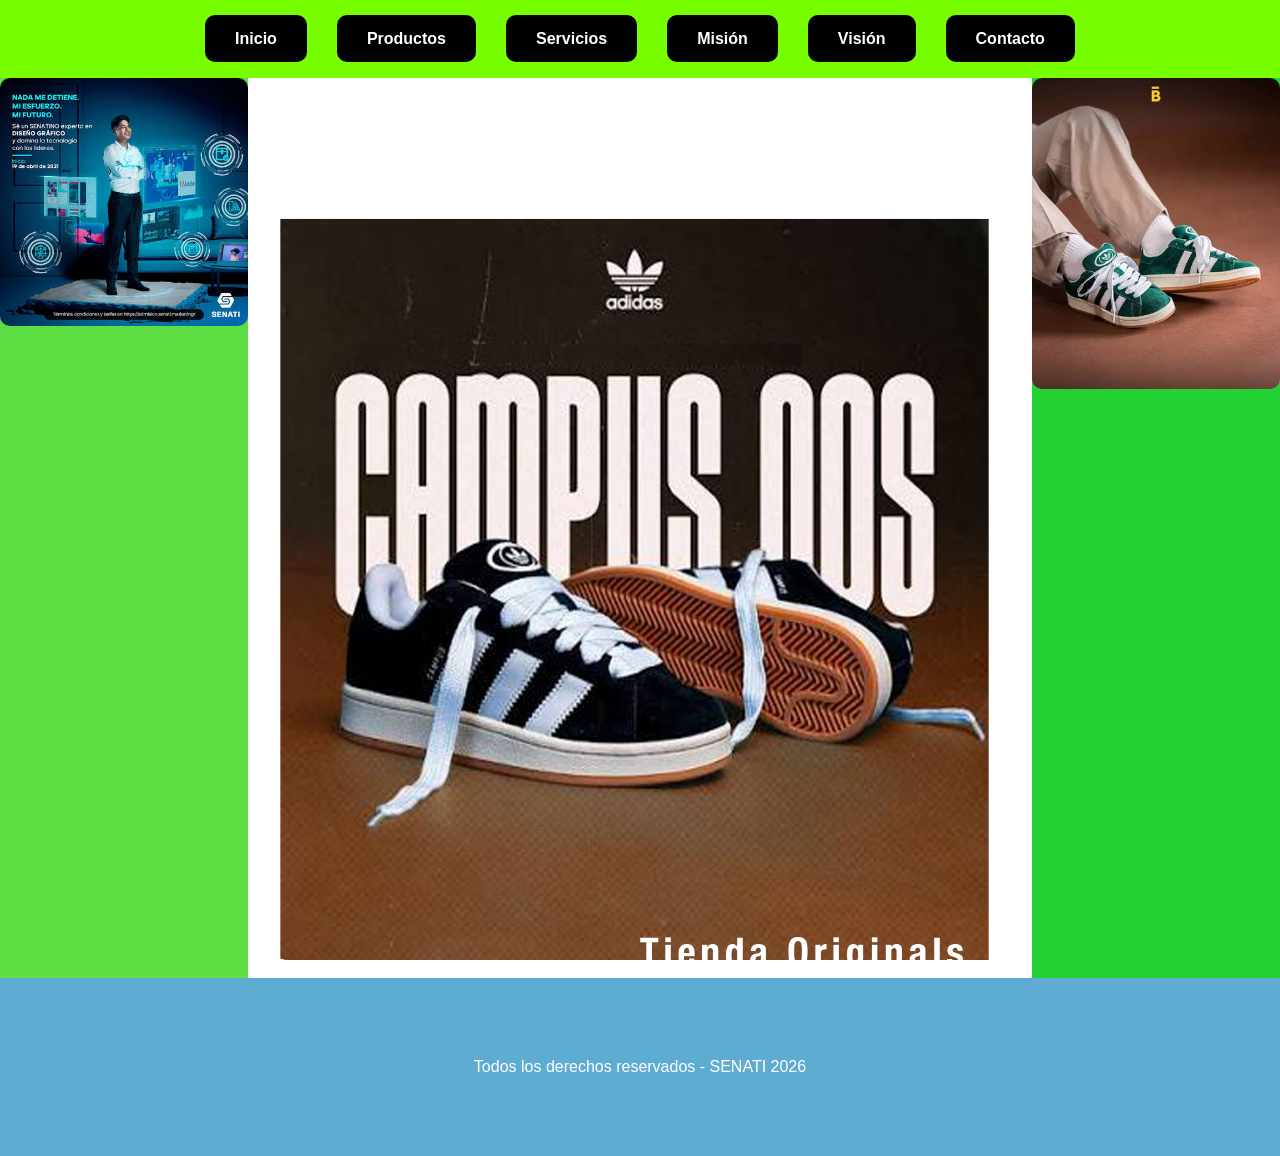
<file: index.html>
<!DOCTYPE html>
<html lang="es">
<head>
    <meta charset="UTF-8">
    <meta name="viewport" content="width=device-width, initial-scale=1.0">
    <title>Tiendas Originals</title>
    <link rel="stylesheet" href="ESTILOS/estilo.css">
</head>
<body>
  <header>
    <nav>
        <ul id="menu">
            <li><a href="portada.html" target="frame_contenido">Inicio</a></li>
            <li><a href="productos.html" target="frame_contenido">Productos</a></li>
            <li><a href="servicios.html" target="frame_contenido">Servicios</a></li>
            <li><a href="mision.html" target="frame_contenido">Misión</a></li>
            <li><a href="vision.html" target="frame_contenido">Visión</a></li>
            <li><a href="contacto.html" target="frame_contenido">Contacto</a></li>
        </ul>
    </nav>
  </header>
  <div id="contenedor"> 
    <div id="publicidad1">
        <img src="publicidad/senati.jpeg" alt="">
    </div>
    <div id="contenido">
        <iframe name="frame_contenido" src="portada.html" frameborder="2"></iframe>
    </div>
    <div id="publicidad2">
        <img src="publicidad/publicidad2.jpeg" alt="">
    </div>

</div>
<footer>
    <p>Todos los derechos reservados - SENATI 2026</p>
</footer>
</body>
</html>
</file>
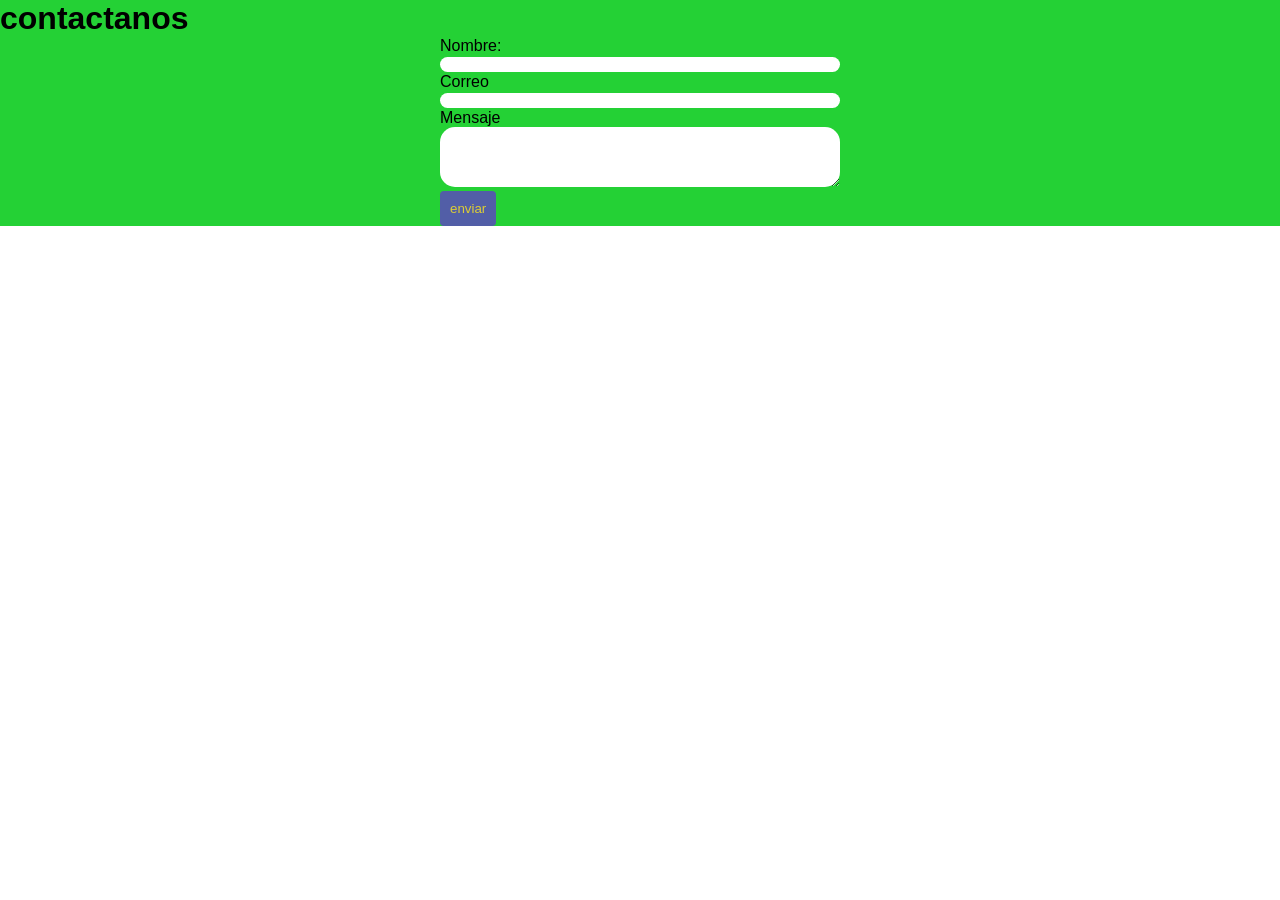
<file: contacto.html>
<!DOCTYPE html>
<html lang="es">
<head>
    <meta charset="UTF-8">
    <meta name="viewport" content="width=device-width, initial-scale=1.0">
    <title>contacto</title>
    <link rel="stylesheet" href="ESTILOS/estilo.css">
</head>
<body>
  <div class="contacto">
    <h1>contactanos</h1>
    <form action="">
        <label for=""> Nombre:</label>
        <input type="text"  name="nombre" required>
        <label for="">Correo</label>
        <input type="text" name="correo" required>
        <label for="">Mensaje</label>
        <textarea name="mensaje" rows="4" required></textarea>
        <button>enviar</button>
    </form>
  <div

    <p></p>
</body>
</html>
</file>
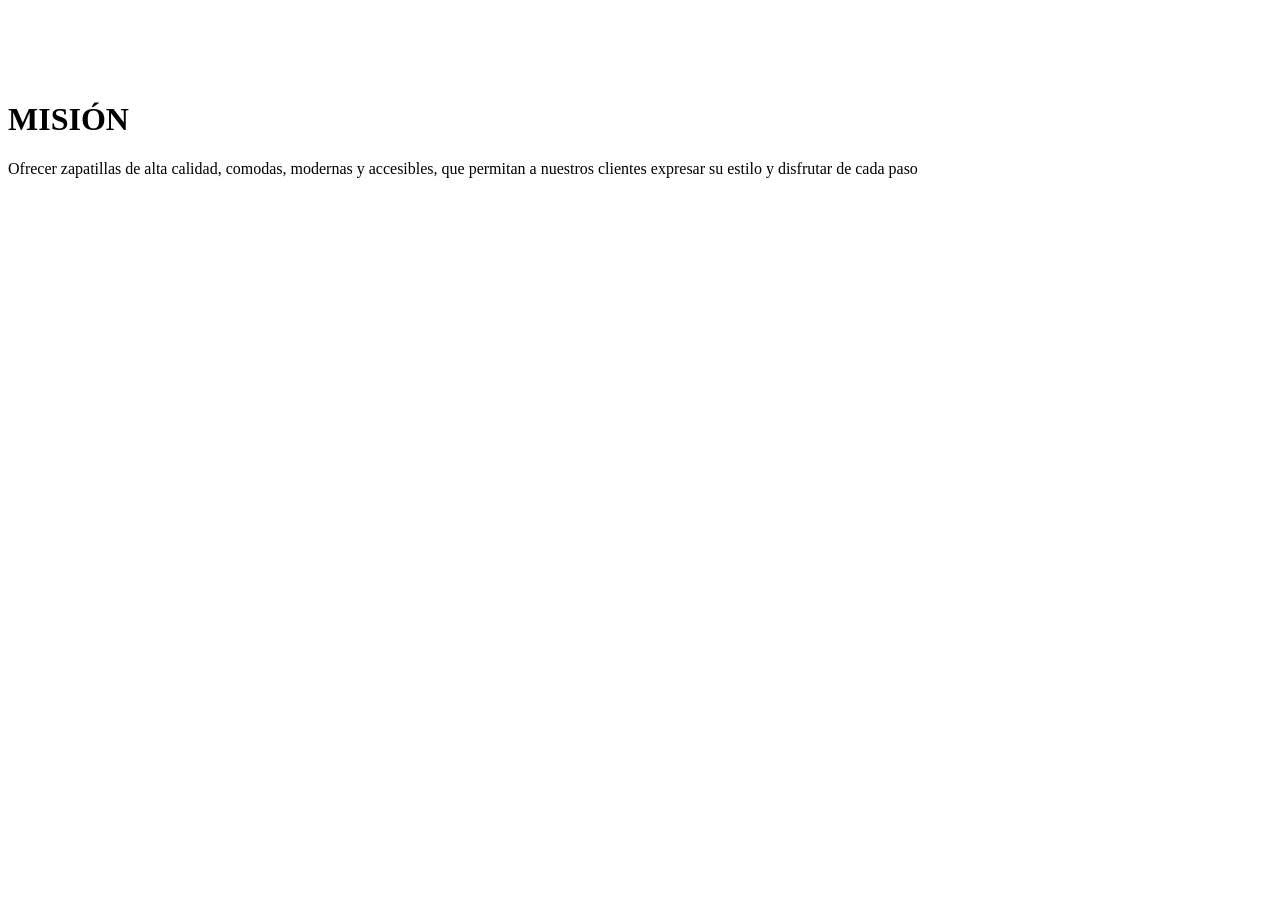
<file: mision.html>
<!DOCTYPE html>
<html lang="es">
<head>
    <meta charset="UTF-8">
    <meta name="viewport" content="width=device-width, initial-scale=1.0">
    <title>mision</title>
</head>
<body>
    <br>
    <br>
    <br>
    <br>
    <div class="mis_vis">
        <h1>MISIÓN</h1>
        <p>Ofrecer zapatillas de alta calidad, comodas, modernas y accesibles, que permitan a nuestros clientes expresar su estilo y disfrutar de cada paso</p>
    </div>
</body>
</html>
</file>
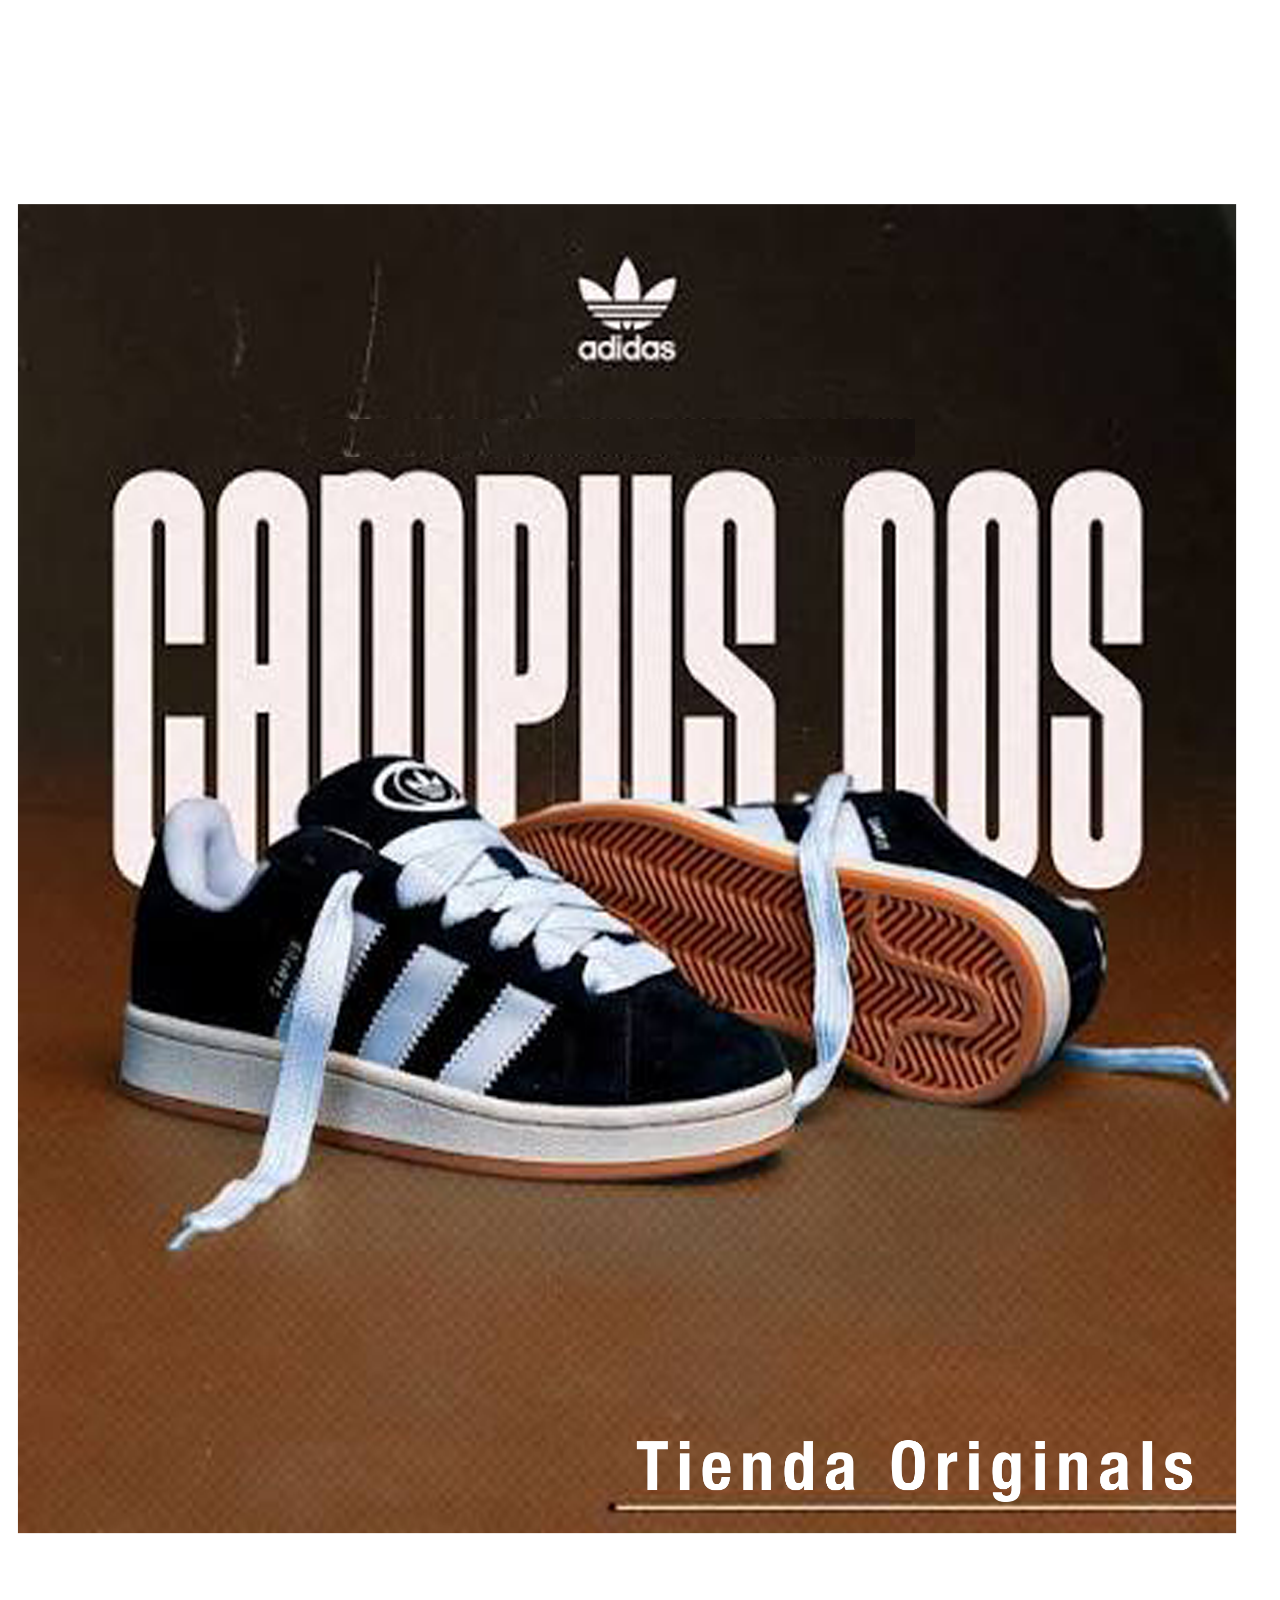
<file: portada.html>
<!DOCTYPE html>
<html lang="es">
<head>
    <meta charset="UTF-8">
    <meta name="viewport" content="width=device-width, initial-scale=1.0">
    <title>Portada</title>
    <link rel="stylesheet" href="ESTILOS/estilo.css">
</head>
<body>
    <div class="portada">
        <img src="portada/tienda origimal_.png" alt="Portada">
    </div>
</body>
</html>
</file>
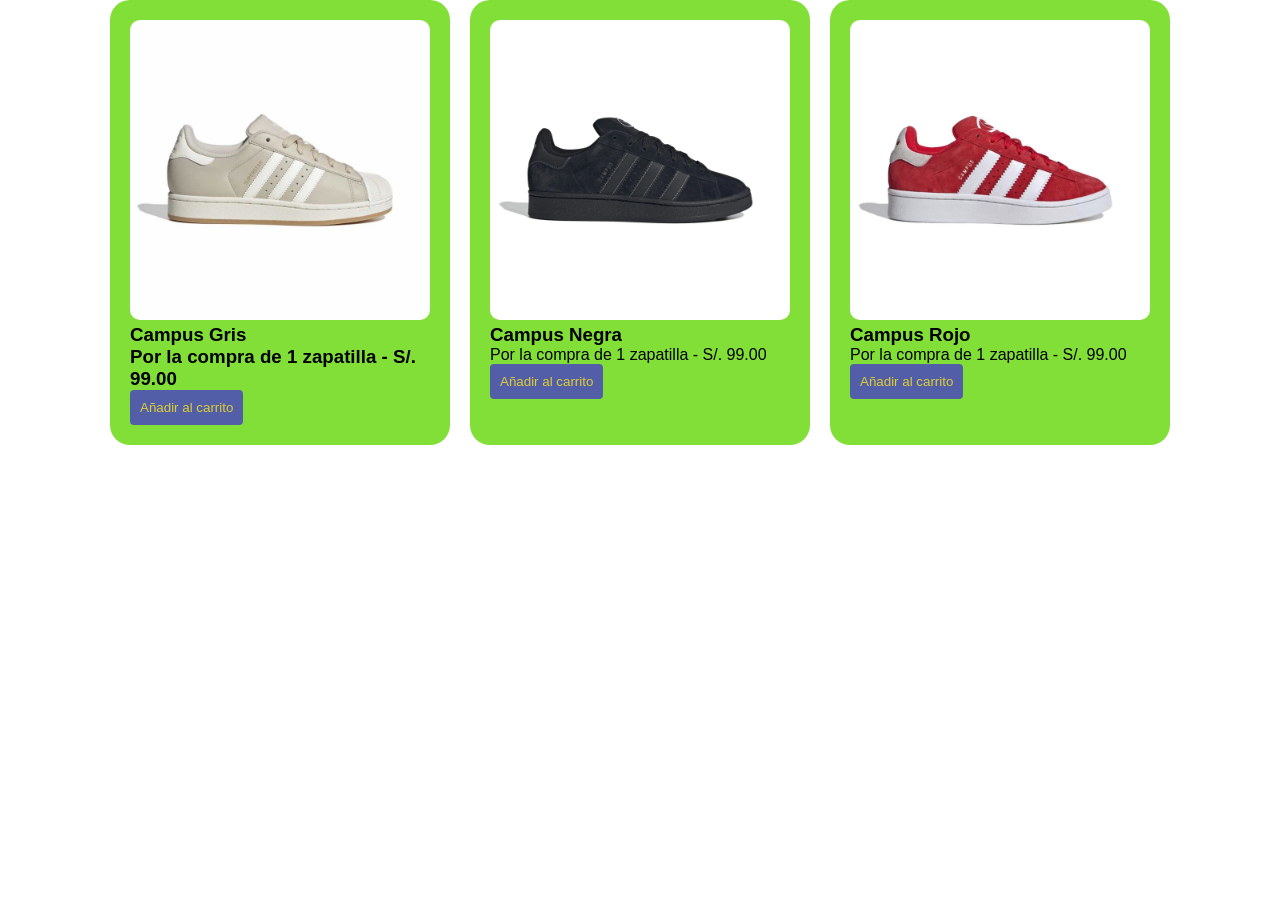
<file: productos.html>
<!DOCTYPE html>
<html lang="es">
<head>
    <meta charset="UTF-8">
    <meta name="viewport" content="width=device-width, initial-scale=1.0">
    <title>Productos</title>
    <link rel="stylesheet" href="ESTILOS/estilo.css">
</head>
<body>
<div id="galeria_prod">

        <div class="productos">
        <img src="IMAGENES/PRODUCTOS/campus.jpg" alt="Campus Gris">
        <h3>Campus Gris 
        <p>Por la compra de 1 zapatilla - S/. 99.00</p>
        <button>Añadir al carrito</button>
        </div>

        <div class="productos"> 
        <img src="IMAGENES/PRODUCTOS/IF8768_1.webp" alt="Campus Negra">
        <h3>Campus Negra</h3>
        <p>Por la compra de 1 zapatilla - S/. 99.00</p>
        <button>Añadir al carrito</button> 
        </div>
        <div class="productos">
        <img src="IMAGENES/PRODUCTOS/rojo-jpg.jpg" alt="Campus Rojo">
        <h3>Campus Rojo</h3>
        <p>Por la compra de 1 zapatilla - S/. 99.00</p>
        <button>Añadir al carrito</button> 

     </div>
</div>
</body>
</html>
</file>
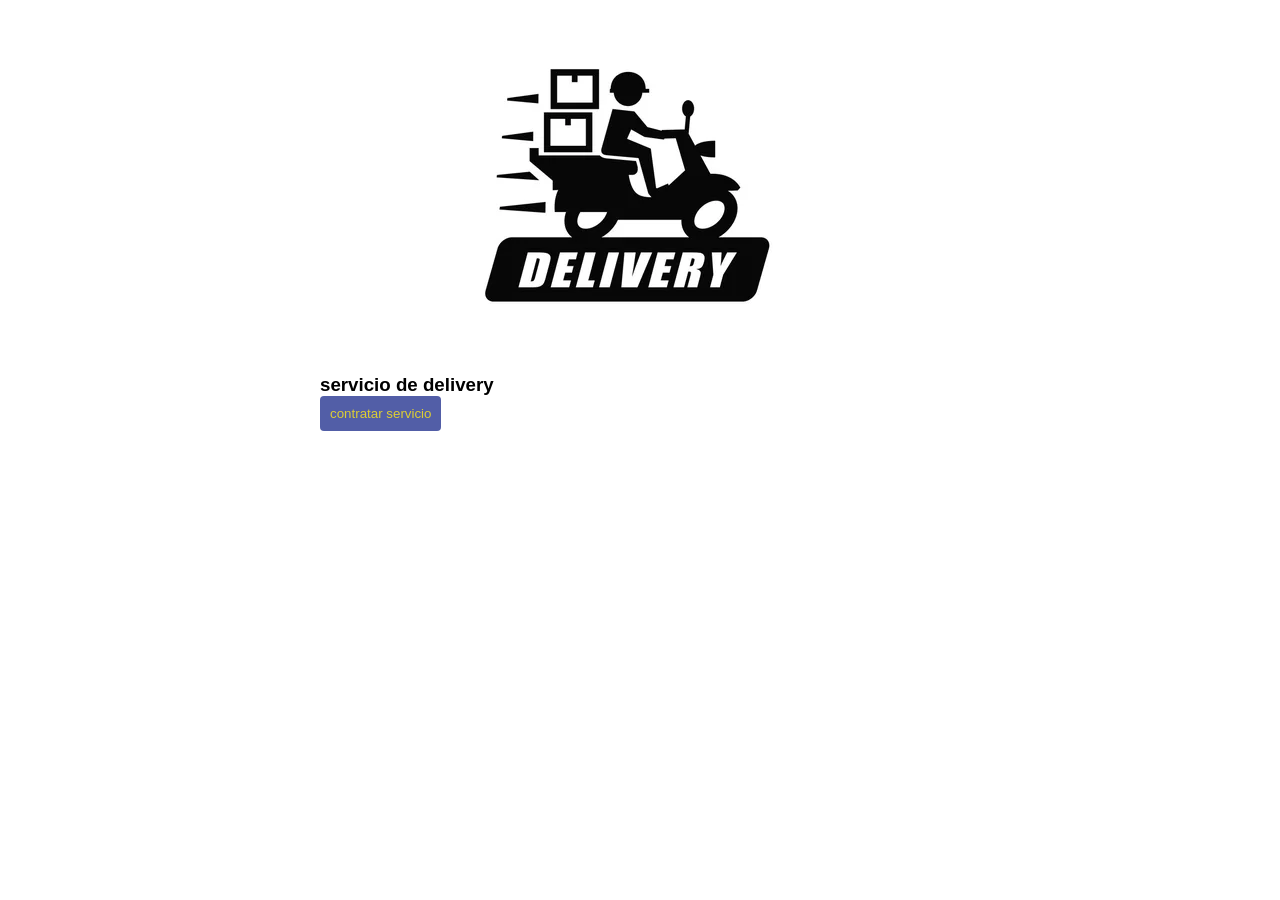
<file: servicios.html>
<!DOCTYPE html>
<html lang="es">
<head>
    <meta charset="UTF-8">
    <meta name="viewport" content="width=device-width, initial-scale=1.0">
    <title>servicios</title>
    <link rel="stylesheet" href="ESTILOS/estilo.css">
</head>
<body>
    <div id="galeria_prod">
         <div clas="prod">
            <img src="servicio/depositphotos_59030185-stock-illustration-free-delivery.jpg">
            <h3>servicio de delivery</h3>
            <button>contratar servicio</button>
        </div>
        </div class="prod">
             
         </div>
    </div>
</body>
</html>
</file>
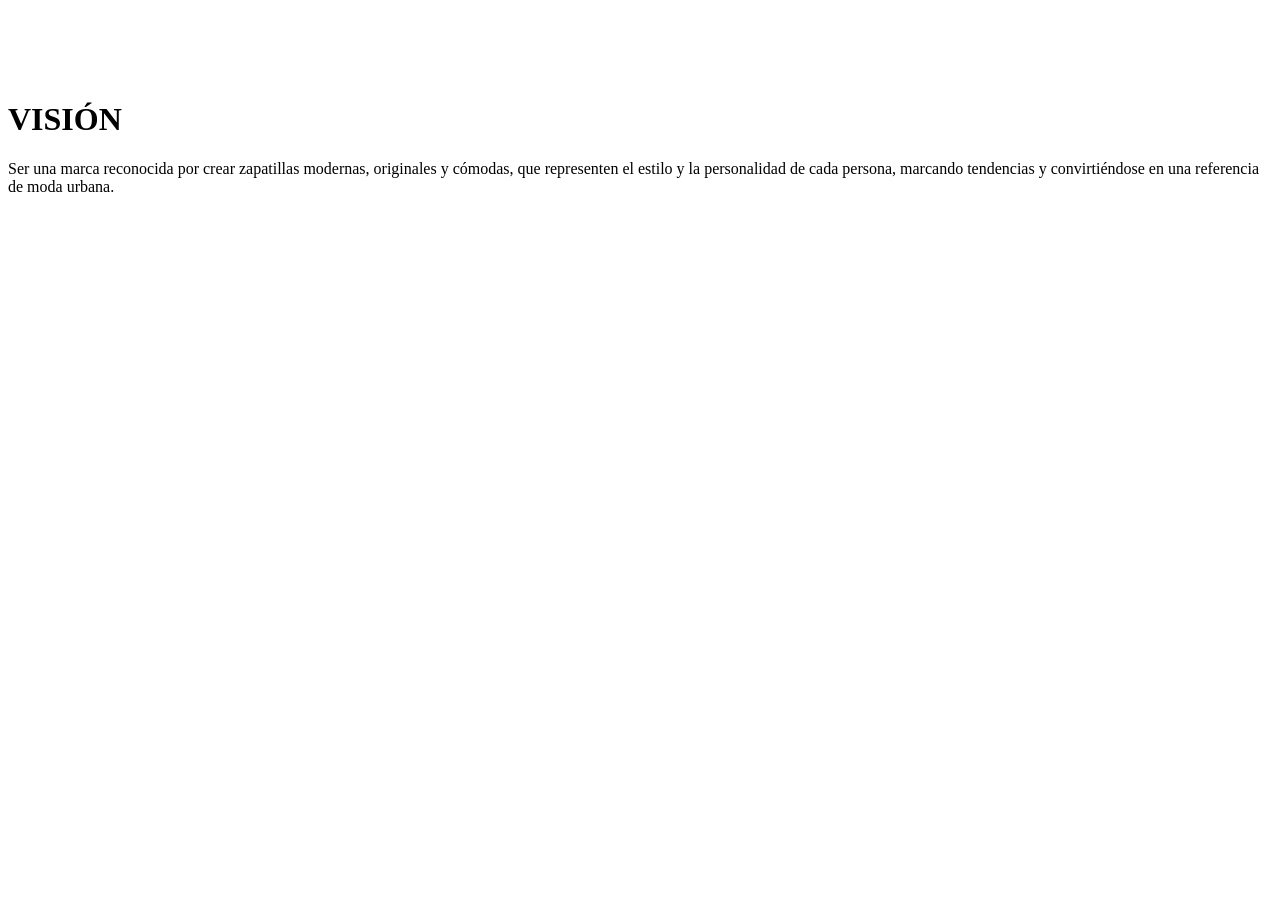
<file: vision.html>
<!DOCTYPE html>
<html lang="es">
<head>
    <meta charset="UTF-8">
    <meta name="viewport" content="width=device-width, initial-scale=1.0">
    <title>vision</title>
</head>
<body>
    <br>
    <br>
    <br>
    <br>
    <div class="mis_vis">
        <h1>VISIÓN</h1>
        <P>Ser una marca reconocida por crear zapatillas modernas, originales y cómodas, que representen el estilo y la personalidad de cada persona, marcando tendencias y convirtiéndose en una referencia de moda urbana.</P>
    </div>
    <p></p>
</body>
</html>
</file>
<file: ESTILOS/estilo.css>
*{
    margin: 0;
    padding: 0;
}

/*AquÃ­ personalizo la fuente de la pÃ¡gina y el color de fondo*/
body{
    font-family: Arial, Helvetica, sans-serif;
    background: color #fff1d3;;
}

/*Aqui personalizo la cabereza o menu de navegaciÃ³n*/
header{
    background-color:#77ff00;
    color: rgb(117, 199, 91);
    text-align: center;
}
#menu{
    list-style:none;
    display: flex;
    gap: 30px;
    justify-content: center;
    padding: 30px;

}
#menu a {
    text-decoration: none;
    color: white;
    background-color: #000000;
    padding: 15px 30px;
    border-radius: 10px;
    font-weight: bold;
    transition: all 0.3s ease;
}
#menu a:hover{
    background-color:#ffcb62;
}

/*Aqui voy a personalizar el cuerpo de mi pagina */
#contenedor{
    display: flex;
    min-height: 500px;
    min-height: 100vh;
}
#publicidad1{
    width: 20%;
    background-color: hsl(110, 71%, 57%);
}
#contenido{
    width: 60%;
    background-color: white;
    padding: 20px;
}
#publicidad2{
    width: 20%;
    background-color: #59d53d;
}
iframe{
    width: 100%;
    height: 100%;
    border: 2px solid white;
    border-radius: 20px;
}
footer{
    background-color:#5facd3;
    color: white;
    text-align: center;
    padding: 80px;
}
/* AQUI PERSONALIZO PRODUCTOS  */
#galeria_prod{
    display: grid;
    grid-template-columns: repeat(3, auto);
    justify-content: center;
    gap: 20px;
}
.productos{
    background-color: #82df37;
    max-width: 300px;
    padding: 20px;
    border-radius: 20px;
   
}
.productos img{
    width: 100%;
    border-radius: 10px;
}
.productos:hover{
 box-shadow: 0px 5px 10px;
    transition: 0.5s;
}
button{
    padding: 10px;
background-color: #525EA7;
color: rgb(221, 206, 52);
border: none;
border-radius: 4px;
}
button:hover{
    background-color: #6b79d3;
}
/*AQUI PERSONALIZO SERVICIOS*/
#servicios_prd{
    display: grid;
}
/*Aquí personalizo la publicidad*/
#publicidad1 img{
    width: 100%;
    border-radius: 10px;
}
#publicidad2 img{
    width: 100%;
    border-radius: 10px;
}
.mis_vis{
    border: 10px;
}
/*AquÃ­ personalizo contacto*/
form{
    max-width: 400px;
    margin: auto;
    text-align: left;
}
.contacto{
    width: 100%;
    background-color: #24d135;
}
input, textarea{
    width: 100%;
    border: 30px;
    border-radius: 15px;
}
#hamburguesa{
    font-size: 30px;
    cursor: pointer;
    display: none;
}
#activadomenu{
    display: none;
}

/* AQUI PERSONALIZO MI PAGINA PARA QUE SE ADAPTE A OTROS DISPOSITIVOS*/
@media (max-width: 750px){
    #menu{
        flex-direction: column;
        gap: 1px;
        padding: 0px;
    }
    #menu a{
        display: flex;
        justify-content: center;
    }
    #contenedor{
        flex-direction: column;
        text-align: center;
    }
    #publicidad1, #contenido, #publicidad2{
        width: 100%;
    }
    #publicidad1 img{
        width: 15px;
    }
        #publicidad2 img{
        width: 15px;

    }
    iframe{
    height: 900px;
    
    }
    #galeria_prod{
    grid-template-columns: repeat(1,auto);
    }
#hamburguesa{
    display: block
}
#activadomenu:checked + #hamburguesa + menu {
    display: flex;
}
}
.portada img{
    width: 98%;
}
#publicidad2{
 width: 20%;
 background-color: #24d135;
}
#servicio_prod{
    display: grid;
}
</file>
